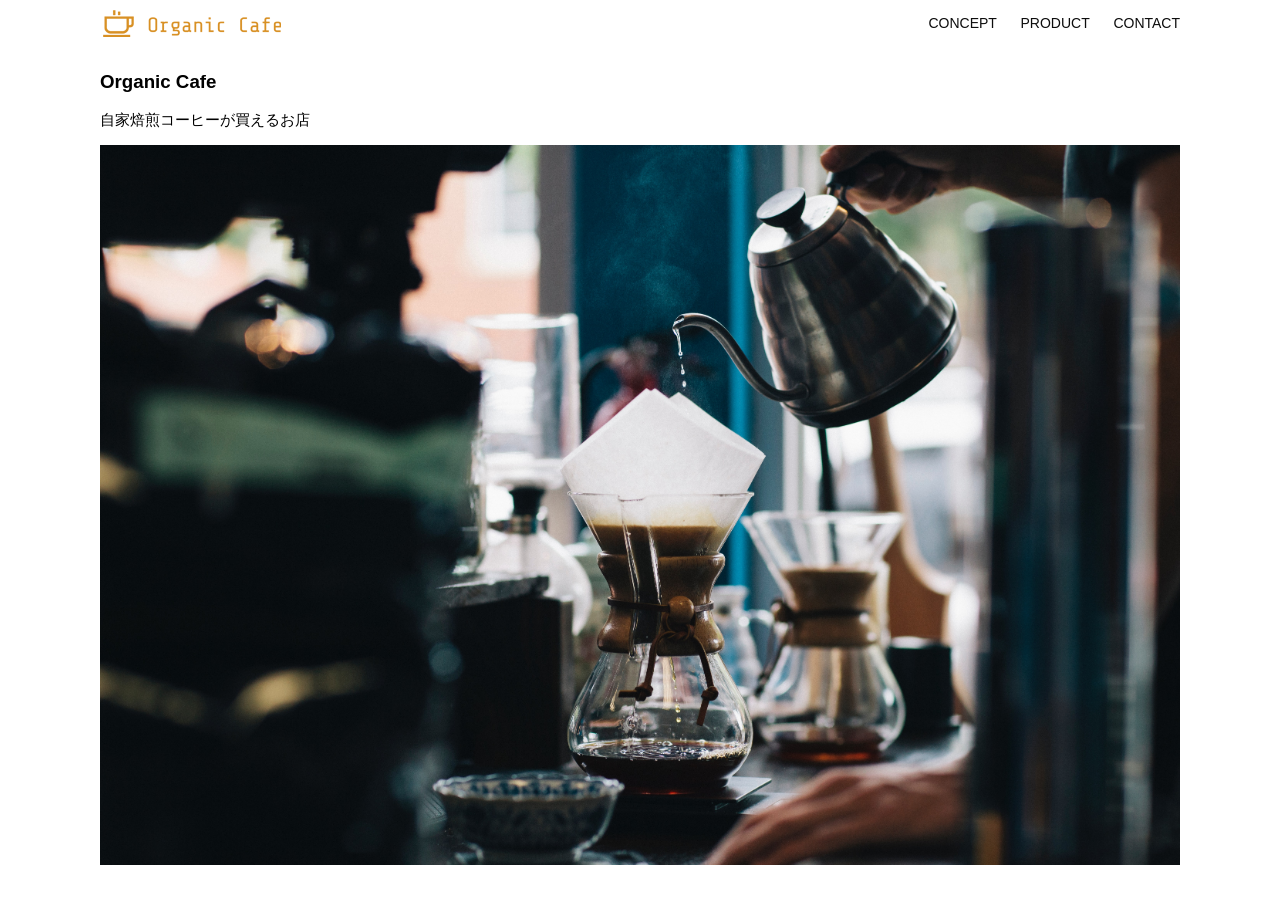
<file: kadai_013/index.html>
<!DOCTYPE html>
<html>
  <head>
    <title>Organic Cafe</title>
    <meta charset="UTF-8" />
    <meta name="description" content="自家焙煎のコーヒーがお家で楽しめるOrganic Cafe"/>
    <meta name="viewport" content="width=device-width, initial-scale=1.0" />
    <link rel="stylesheet" href="style.css" />
  </head>
  <body>
    <!-- ヘッダー -->
    <header>
      <!-- ロゴ -->
      <a href="index.html" id="logo"><img src="images/logo.png" alt="トップページに戻る"/></a>

      <!-- PC用ナビゲーション -->
      <nav id="nav-pc">
        <a href="index.html#concept">CONCEPT</a>
        <a href="index.html#product">PRODUCT</a>
        <a href="index.html#contact">CONTACT</a>
      </nav>

      <!-- スマホ用メニューボタン -->
      <img id="menu-sp" src="images/button-menu.png" alt="ナビゲーションを開く" onclick="document.getElementById('nav-sp').style.display = 'block'">

      <!-- スマホ用ナビゲーション -->
      <nav id="nav-sp">
        <ul>
          <li>
        <img id="close" src="images/button-close.png" alt="ナビゲーションを閉じる" onclick="document.getElementById('nav-sp').style.display = 'none'"></li>
          <li><a id="logo-sp" href="index.html" onclick="document.getElementById('nav-sp').style.display = 'none'"><img src="images/logo-sp.png" alt="トップページに戻る"></a></li>
          <li><a class="menu" href="index.html#concept" onclick="document.getElementById('nav-sp').style.display = 'none'">CONCEPT</a></li>
          <li><a class="menu" href="index.html#product" onclick="document.getElementById('nav-sp').style.display = 'none'">PRODUCT</a></li>
          <li><a class="menu" href="index.html#contact" onclick="document.getElementById('nav-sp').style.display = 'none'">CONTACT</a></li>
        </ul>
      </nav>
    </header>

    <main>
      <article>
        <!-- メインビジュアル -->
        <section id="main-visual">
          <div id="main-message">
            <h1>Organic Cafe</h1>
            <p>自家焙煎コーヒーが買えるお店</p>
          </div>
          <img src="images/main-image.jpg" alt="コーヒーをハンドドリップで淹れる画像"/>
        </section>
      </article>
    </main>
  </body>
</html>
</file>
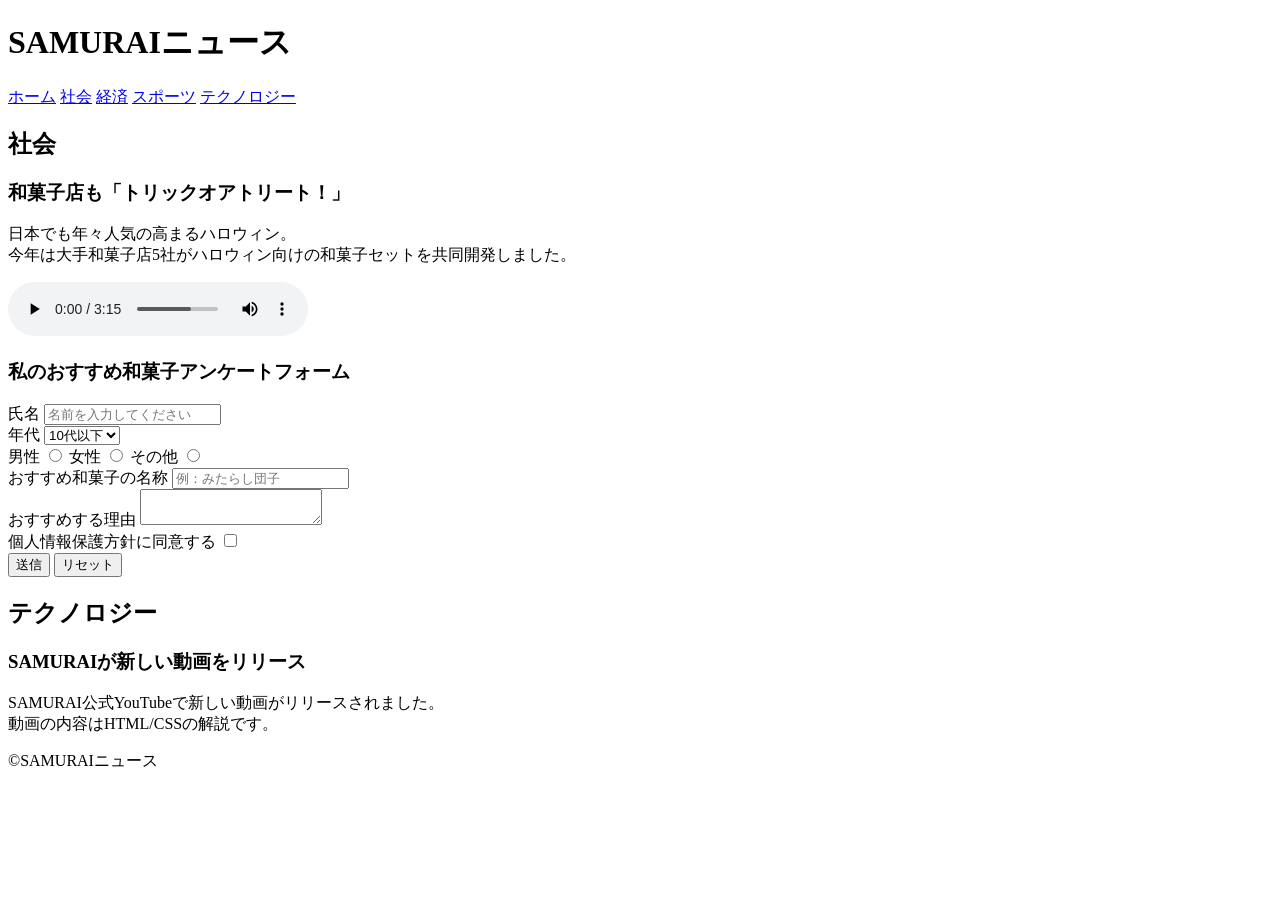
<file: kadai_008/kadai_008.html>
<!DOCTYPE html>
<html>
<head>
  <title>8章課題</title>
  <meta name="description" content="このページは8章の課題です。">
  <meta charset="UTF-8">
</head>
<body>
  <header>
    <h1>SAMURAIニュース</h1>
    <nav>
      <a href="https://www.sejuku.net/">ホーム</a>
      <a href="https://www.sejuku.net/">社会</a>
      <a href="https://www.sejuku.net/">経済</a>
      <a href="https://www.sejuku.net/">スポーツ</a>
      <a href="https://www.sejuku.net/">テクノロジー</a>
    </nav>
  </header>
  <main>
    <article>
      <h2>社会</h2>
      <section>
        <h3>和菓子店も「トリックオアトリート！」</h3>
        <p>日本でも年々人気の高まるハロウィン。<br>
          今年は大手和菓子店5社がハロウィン向けの和菓子セットを共同開発しました。</p>
        <audio src="ichi.mp3" controls></audio>
       </section>
      <section>
        <h3>私のおすすめ和菓子アンケートフォーム</h3>
        <form>
          <label>氏名 </label>
          <input type="text" placeholder="名前を入力してください"></input>
          <br>
          <label>年代 </label>
          <select>
            <option value="10">10代以下</option>
            <option value="20">20代</option>
            <option value="30">30代</option>
            <option value="40">40代以上</option>
          </select>
          <br>
          <label for="male">男性</label>
          <input type="radio" id="male" name="gender" value="male">
          <label for="female">女性</label>
          <input type="radio" id="female" name="gender" value="female">
          <label for="other">その他</label>
          <input type="radio" id="other" name="gender" value="other">
          <br>
          <label>おすすめ和菓子の名称 </label>
          <input type="text" placeholder="例：みたらし団子"></input>
          <br>
          <label>おすすめする理由 </label>
          <textarea></textarea>
          <br>
          <label>個人情報保護方針に同意する</label>
          <input type="checkbox" name="privacy" value="agree">
          <br>
          <input type="submit" value="送信">
          <input type="reset" value="リセット">
        </form>
      </section>
    </article>
    <article>
      <h2>テクノロジー</h2>
      <section>
        <h3>SAMURAIが新しい動画をリリース</h3>
        <p>SAMURAI公式YouTubeで新しい動画がリリースされました。<br>
        動画の内容はHTML/CSSの解説です。</p>
      </section>
    </article>
  </main>
  <footer>
    <p>&copy;SAMURAIニュース</p>
  </footer>
</body>
</html>
</file>
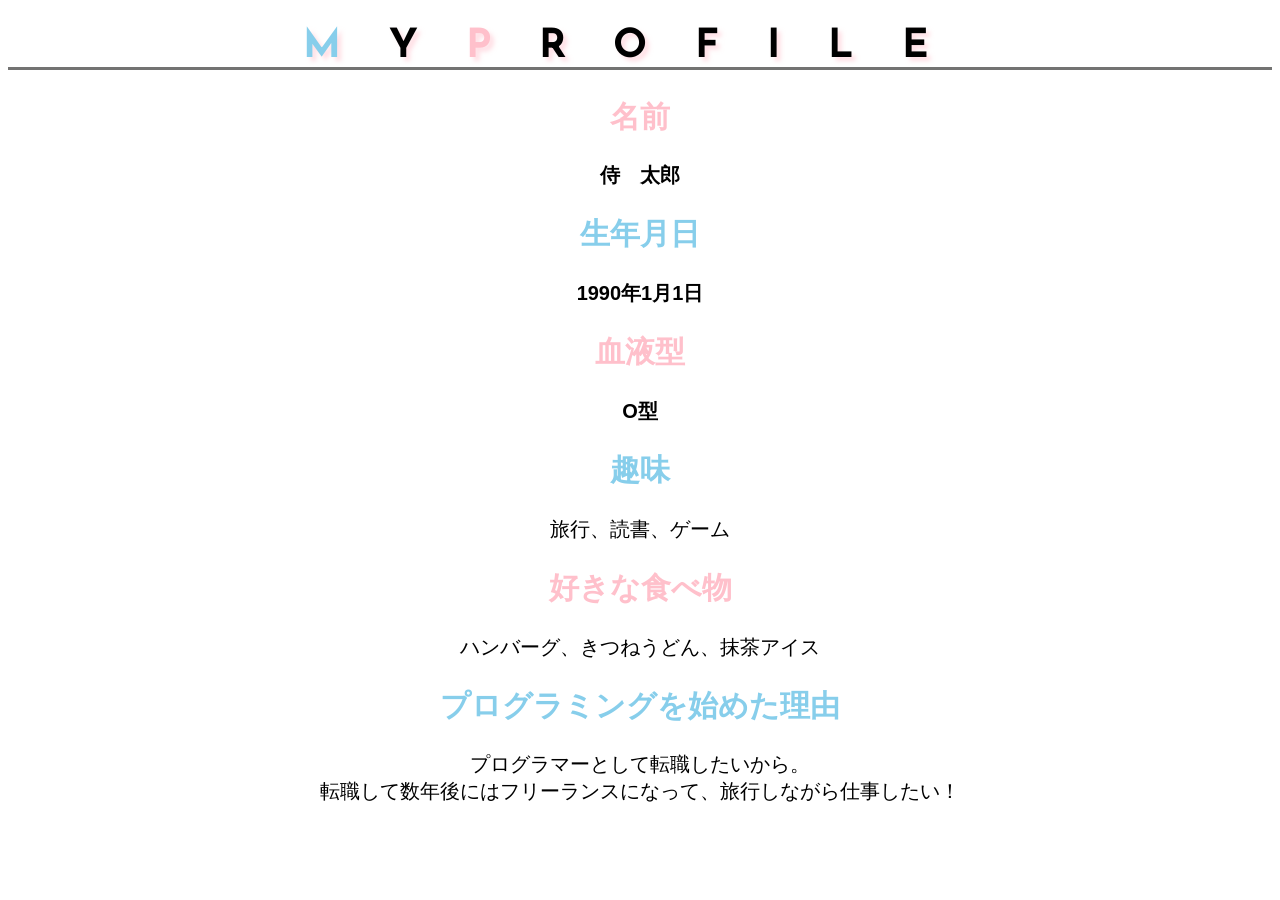
<file: kadai_015/kadai_015.html>
<!DOCTYPE html>
<html>
<head>
  <title>15章課題</title>
  <meta charset="UTF-8">
  <meta name="description" content="このページは15章の課題です。">
  <link rel="stylesheet" href="style.css">
  <link rel="preconnect" href="https://fonts.googleapis.com">
  <link rel="preconnect" href="https://fonts.gstatic.com" crossorigin>
  <link href="https://fonts.googleapis.com/css2?family=Josefin+Sans&display=swap" rel="stylesheet">
</head>
<body>
  <h1><span class="blue">M</span>Y<span class="pink">P</span>ROFILE</h1>
  <div id="basic">
    <h2 class="pink">名前</h2>
    <p>侍　太郎</p>
    <h2 class="blue">生年月日</h2>
    <p>1990年1月1日</p>
    <h2 class="pink">血液型</h2>
    <p>O型</p>
  </div>
  <h2 class="blue">趣味</h2>
  <p>旅行、読書、ゲーム</p>
  <h2 class="pink">好きな食べ物</h2>
  <p>ハンバーグ、きつねうどん、抹茶アイス</p>
  <h2 class="blue">プログラミングを始めた理由</h2>
  <p>プログラマーとして転職したいから。<br>転職して数年後にはフリーランスになって、旅行しながら仕事したい！</p>
</body>
</html>
</file>
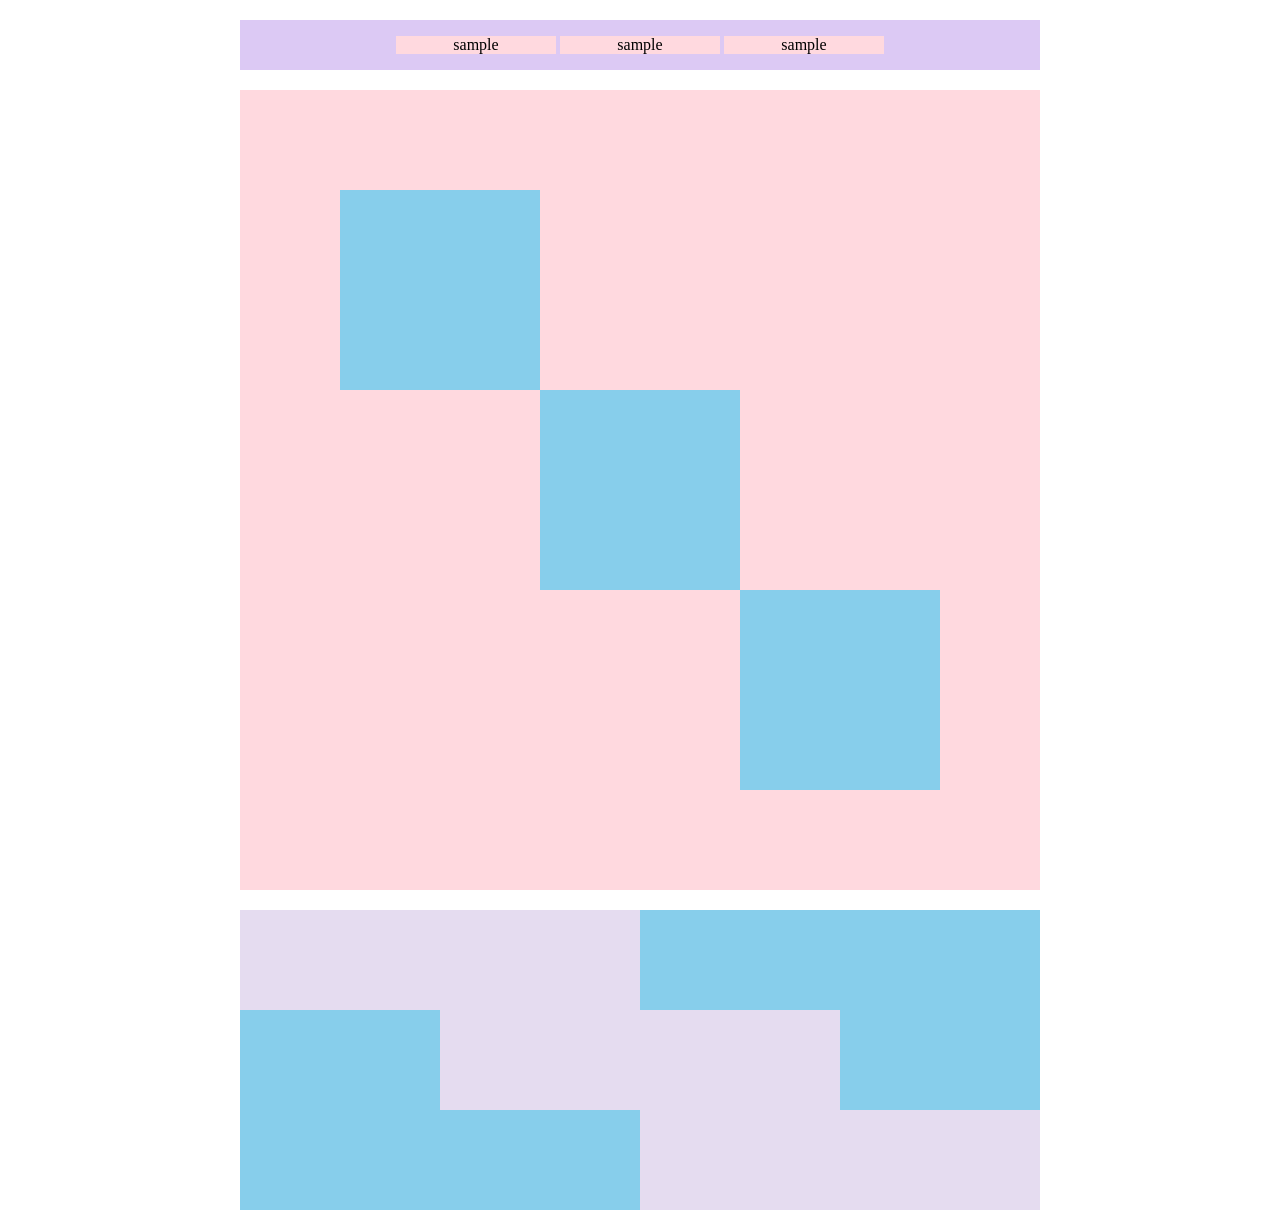
<file: kadai_018/kadai_018.html>
<!DOCTYPE html>
<html>
<head>
  <meta charset="UTF-8">
  <link rel="stylesheet" href="style.css">
  <meta name="description" content="このページは18章の課題です。">
  <title>18章課題</title>
</head>
<body>
  <div id="top">
    <p class="top-child">sample</p>
    <p class="top-child">sample</p>
    <p class="top-child">sample</p>
  </div>
  <div id="middle">
    <div id="middle-child01"></div>
    <div id="middle-child02"></div>
    <div id="middle-child03"></div>
  </div>
  <div id="bottom">
    <div id="bottom-child01"></div>
    <div id="bottom-child02"></div>
    <div id="bottom-child03"></div>
  </div>
</body>
</html>
</file>
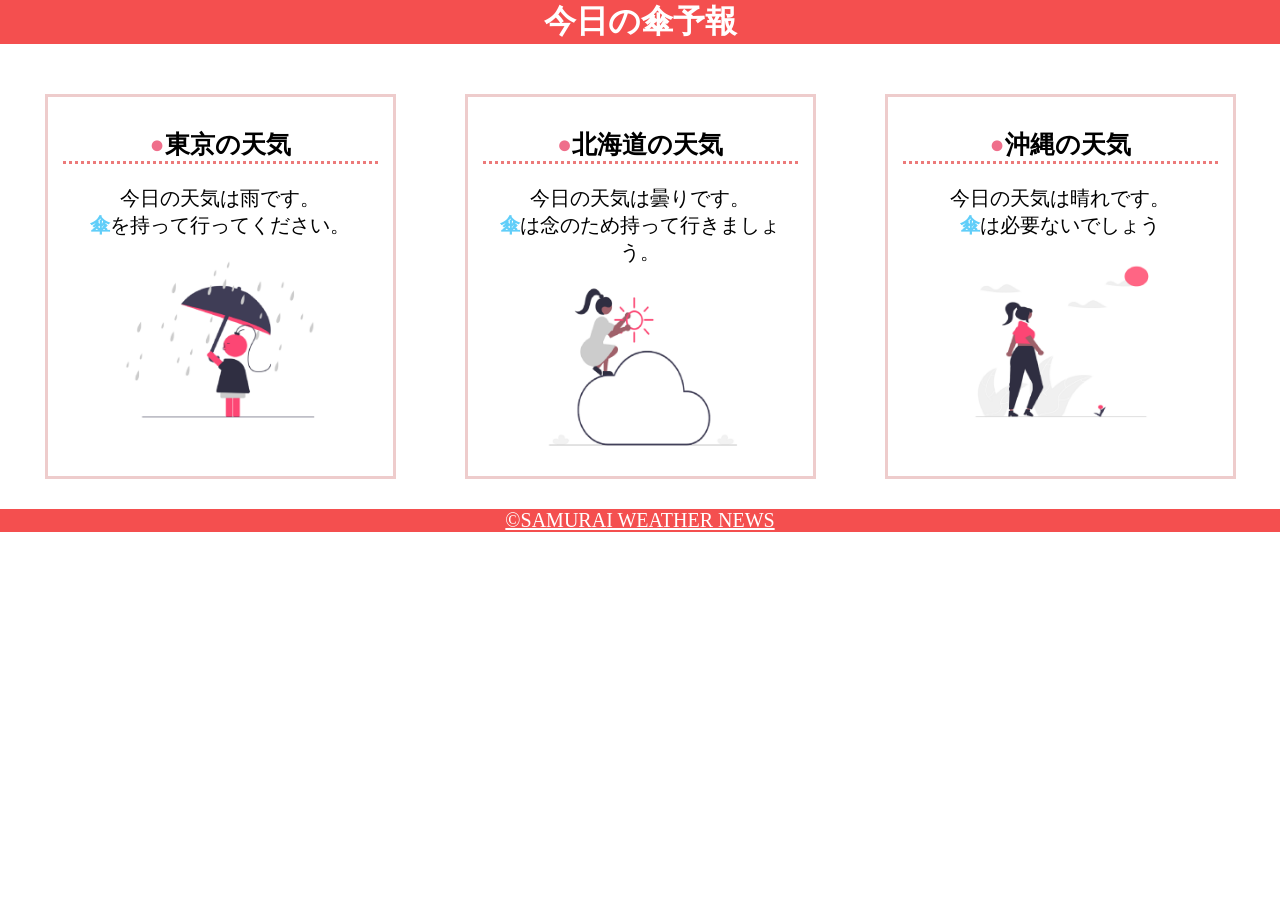
<file: kadai_022/kadai_022.html>
<!DOCTYPE html>
<html>
    <head>
        <meta charset="UTF-8">
        <meta name="viewport" content="width=device-width, initial-scale=1.0">
        <link rel="stylesheet" href="style.css">
        <meta name="description" content="このページは22章の課題です。">
        <title>22章課題</title>
    </head>
    <body>
       
        <header>
            <h1>今日の傘予報</h1>
        </header>  
 
        <main>

            <div id="parent">
                <div class="contents">
                    <h2>東京の天気</h2>
                    <p>今日の天気は雨です。</p>
                    <p>傘を持って行ってください。</p>
                    <img src="images/rainy.png" alt="雨">
                </div>
 
                <div class="contents">
                    <h2>北海道の天気</h2>
                    <p>今日の天気は曇りです。</p>
                    <p>傘は念のため持って行きましょう。</p>
                    <img src="images/cloudy.png" alt="曇り">
                </div>
 
                <div class="contents">
                    <h2>沖縄の天気</h2>
                    <p>今日の天気は晴れです。</p>
                    <p>傘は必要ないでしょう</p>
                    <img src="images/sunny.png" alt="晴れ">
                </div>

            </div>    
 
        </main>
 
        <footer>
            <a href="https://www.sejuku.net/corp/">&copy;SAMURAI WEATHER NEWS</a>
         </footer>
 
    </body>
</html>
</file>
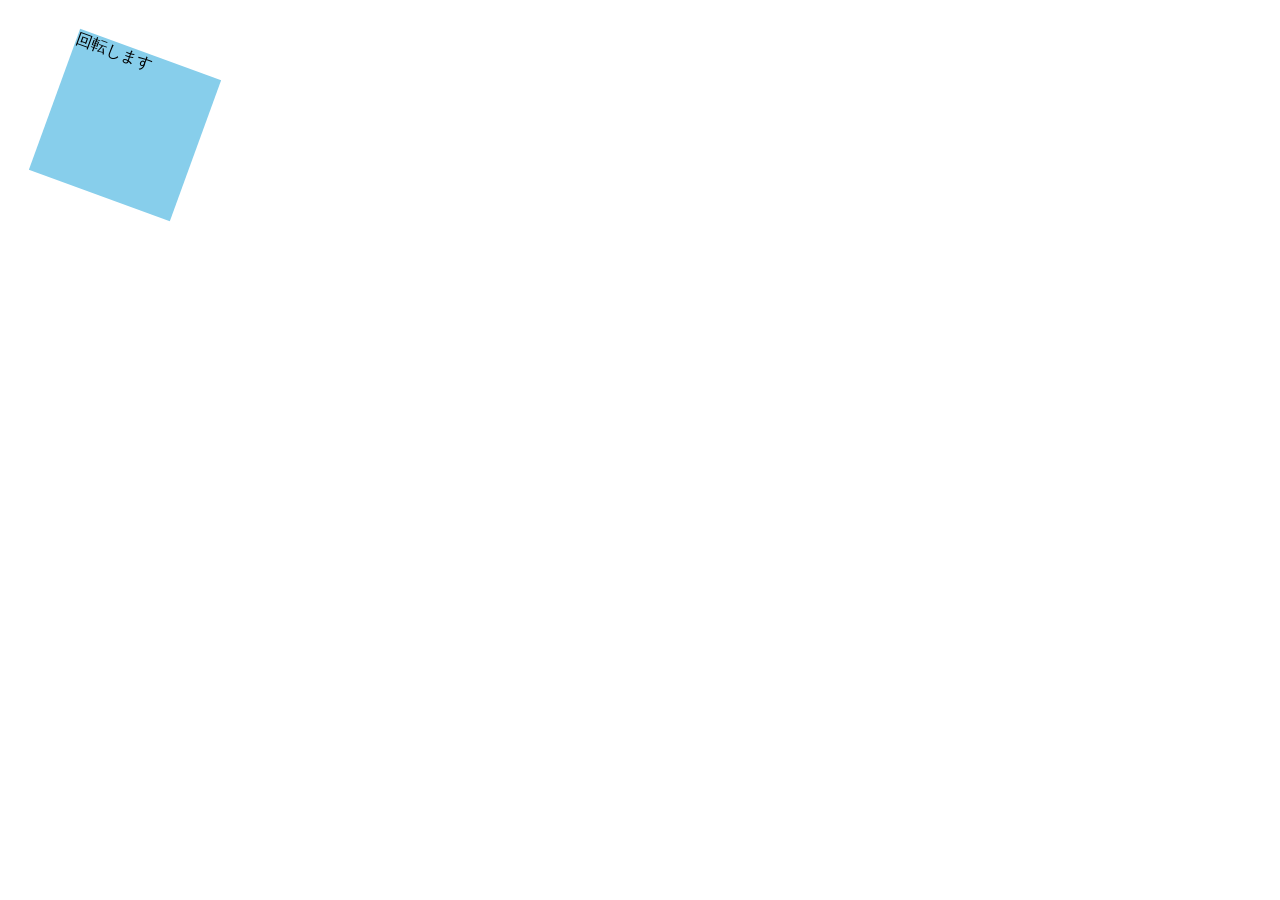
<file: kadai_mdn_css/mdn.html>
<!DOCTYPE html>
<html>

<head>
    <style>
        div {
            position: absolute;
            left: 50px;
            top: 50px;
            width: 150px;
            height: 150px;
            background-color: skyblue;
            transform: rotate(20deg);
        }
    </style>
</head>

<body>
    <div>
        回転します
    </div>

</body>

</html>
</file>
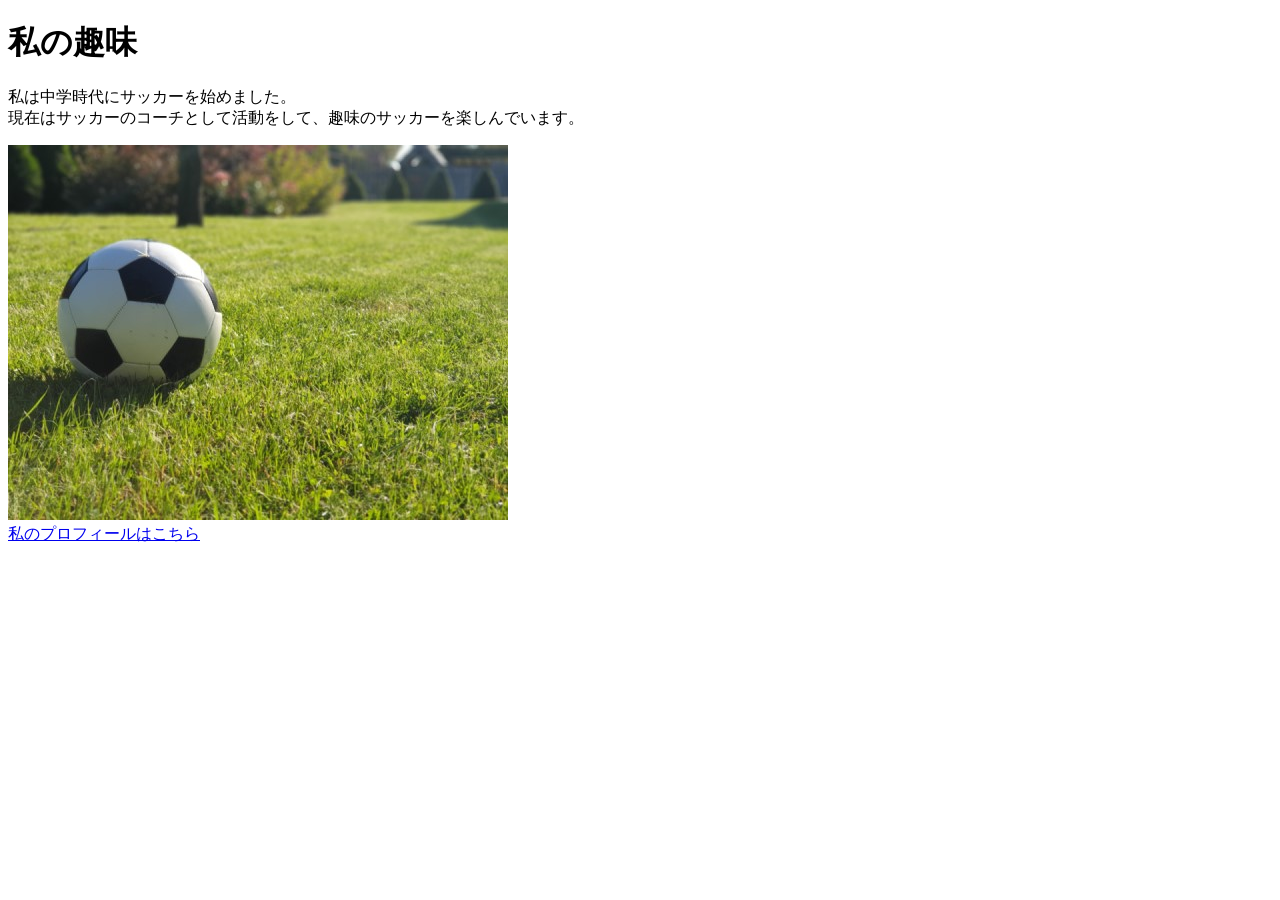
<file: kadai_005/html/kadai_005.html>
<!DOCTYPE html>
<html>
  <head>
    <title>5章課題</title>
    <meta name="description" content="このページは5章の課題です。">
    <meta charset="UTF-8">
  </head>
  <body>
    <h1>私の趣味</h1>
    <p>私は中学時代にサッカーを始めました。<br>
    現在はサッカーのコーチとして活動をして、趣味のサッカーを楽しんでいます。
    </p>
    <img src="../images/sample.jpg" alt="サッカーボールの画像">
    <br>
    <a href="https://x.com/samuraijuku">私のプロフィールはこちら</a>
  </body>
</html>
</file>
<file: kadai_013/style.css>
/* PC、スマホ共通スタイル */
body {
  font-family: "Source Sans Pro", "Hiragino Kaku Gothic ProN", Meiryo, Arial,
    sans-serif;
}

p {
  font-size: 15px;
}

#main-visual>img {
  width: 100%;
}

/*================
PC用のスタイル 
=================*/
@media screen and (min-width: 768px) {
  
  #menu-sp {
    display: none
  }

  #nav-sp {
    display: none
  }

  /* 横幅設定 */
  body {
    max-width: 1080px;
    min-width: 960px;
    margin: 0 auto 0 auto;
  }

  /* ヘッダー */
  header {
    display: flex;
    justify-content: space-between;
  }

  /* ナビゲーションのレイアウト */
  #nav-pc {
    text-align: right;
    font-size: 14px;
    padding-top: 15px;
  }

  /* ナビゲーションのリンクの装飾設定 */
  #nav-pc>a {
    text-decoration: none;
    margin-left: 20px;
  }

  #nav-pc>a:link {
    color: #0d0d0d;
  }

  #nav-pc>a:visited {
    color: #0d0d0d;
  }

  #nav-pc>a:hover {
    color: #0d0d0d;
    text-decoration: underline;
  }

  #nav-pc>a:active {
    color: #0d0d0d;
  }
}

/*================
SP用のスタイル 
=================*/
@media screen and (max-width: 767px) {
  body {
    min-width: 375px;
    margin: 0 auto 0 auto;
  }

  #nav-pc {
    display: none;
  }

  #menu-sp {
    float: right;
    padding: 0;
  }

  #nav-sp {
    background-color: #ce933e;
    position: absolute;
    left: 0;
    top: 0;
    width: 100%;
    height: 100%;
    display: none;
    z-index: 100;
  }

  #nav-sp ul {
    padding-left: 0;
  }

  #nav-sp li {
    list-style: none;
  }

  #close {
    position: absolute;
    right: 20px;
    top: 20px;
  }

  #logo-sp {
    margin: 80px 0 30px 20px;
  }

  #nav-sp a {
    display: block;
  }

  #nav-sp a:link {
    color: #ffffff;
  }

  #nav-sp a:visited {
    color: #ffffff;
  }

  #nav-sp a:hover {
    color: #ffffff;
    text-decoration: underline;
  }

  #nav-sp a:active {
    color: #ffffff;
  }

  #nav-sp .menu {
    text-decoration: none;
    display: block;
    margin: auto 20px;
    height: 44px;
    font-size: 16px;
    background-image: url("img/arrow.png");
    background-repeat: no-repeat;
    background-position: right top;
  }

}
</file>
<file: kadai_015/style.css>
body {
  font-family: "Arial", "Meiryo", sans-serif;
  text-align: center;
}

html {
  font-size: 20px;
}

.blue {
  color: skyblue;
}

.pink {
  color: rgb(255, 192, 203);
}

h1 {
  font-family: "Josefin Sans", sans-serif;
  font-size: 2rem;
  letter-spacing: 1.2em;
  text-shadow: 0.1em 0.1em 0.1em rgba(255, 192, 203, 0.5);
  border-bottom: 3px solid rgb(115, 115, 114);
}

#basic >p {
  font-weight: bold;
}
</file>
<file: kadai_018/style.css>
#top {
  width: 800px;
  background-color: #dcc9f4;
  text-align: center;
  margin: 20px auto;
}

.top-child {
  width: 20%;
  background-color: #ffd9df;
  display: inline-block;
}

#middle {
  width: 800px;
  height: 800px;
  background-color: #ffd9df ;
  margin: 20px auto;
  position: relative;
}

#middle-child01,#middle-child02,#middle-child03 {
  width: 200px;
  height: 200px;
  background-color: #87ceeb;
}

#middle-child01 {
  position: absolute;
  top: 100px;
  left: 100px;
}

#middle-child02 {
  position: absolute;
  top: 300px;
  left: 300px;
}

#middle-child03 {
  position: absolute;
  top: 500px;
  left: 500px;
}

#bottom {
  width: 800px;
  height: 300px;
  background-color: #87ceeb ;
  margin: 20px auto;
}

#bottom-child01,#bottom-child02,#bottom-child03 {
  width: 400px;
  height: 100px;
  background-color: #e5dcf0;
}

#bottom-child02 {
  position: relative;
  left: 200px;
}

#bottom-child03 {
  position: relative;
  left: 400px;
}
</file>
<file: kadai_022/style.css>
/*　h1、p、body要素の上下左右余白（margin）を0に　*/
h1, p, body {
  margin: 0;
}
/*　記事内全てのp要素とa要素のフォントサイズを20pxに　*/
p, a {
  font-size: 20px;
}

/*
header要素内のスタイルを以下のように設定します。

下の余白を20pxにします。
背景色を「 rgb(244, 79, 79)」にします。
中の要素が中央揃えになるようにします。
h1要素内のスタイルを以下のように設定します。

文字色をrgb(255, 255, 255)にします。
*/
header {
  margin-bottom: 20px;
  background-color: rgb(244, 79, 79);
  text-align: center;
}
header h1 {
  color: rgb(255, 255, 255);
}

/*　main要素内の余白を上下左右とも10pxにします。　*/
main {
  padding: 10px;
}

/*
displayプロパティを使い、id名parentの要素をFlexコンテナにします。また、justify-contentプロパティでFlexboxコンテナの子要素（Flexアイテム）「一番左と一番右のアイテムも含め、均等な間隔で配置する」値を設定します。
*/
#parent {
  display: flex;
  justify-content: space-around;
}

/*
class名contentsの要素について、以下のスタイルを設定します。
線（太さ3px、実線、色rgb(238, 204, 204)）で要素を囲います。
幅は親要素の25%にします。プロパティはwidthではなく、flex-basisを使ってください。
要素内の余白は上下10px、左右15pxにします。
要素外の余白は上下20px、左右0にします。
中の要素が中央揃えになるようにします。
*/
.contents {
  border: 3px solid rgb(238, 204, 204);
  flex-basis: 25%;
  padding: 10px 15px;
  margin: 20px 0;
  text-align: center;
}

/*
h2要素について、以下のスタイルを設定します。
h2要素のフォントサイズを25pxにし、下線（太さ3px、点線、色rgb(236, 122, 122)）を引きます。
h2要素の前に「●」記号を表示します。色はrgb(239, 111, 139)とします。
*/
h2 {
  font-size: 25px;
  border-bottom: 3px dotted rgb(236, 122, 122);
}
h2::before {
  content: "●";
  color: rgb(239, 111, 139);
}

/*
class名contents内の二番目のp要素内のテキストの中で一番目の文字（つまり、傘という文字）にのみ、以下のスタイル設定をします。nth-of-type(n)とfirst-letterを組み合わせると表現できます。
太字
文字色はrgb(97, 206, 249)
*/
.contents p:nth-of-type(2)::first-letter {
  font-weight: bold;
  color: rgb(97, 206, 249);
}

/*
class名contents内のimg要素に、以下のスタイルを設定します。
marginは上下10px、左右0
幅は70%
*/
.contents img {
  margin: 10px 0;
  width: 70%;
}

/*
footer要素内には、以下のスタイルを設定します。
背景色はrgb(244, 79, 79)にします。
中身の要素が中央揃えになるようにします。
*/
footer {
  background-color: rgb(244, 79, 79);
  text-align: center;
}

/*
a要素には、以下のスタイルを設定します。
文字色はrgb(255, 255, 255)にします。
訪問済みリンクの文字色がrgb(193, 234, 251)に変化するようにします。
マウスカーソルが乗ると文字色がrgb(245, 178, 168)に変化するようにします。
*/
a {
  color: rgb(255, 255, 255);
}
a:visited {
  color: rgb(193, 234, 251);
}
a:hover {
  color: rgb(245, 178, 168);
}

/*
画面幅768px以下になったら表示が変わるようにブレークポイントを設定します。
次に、画面幅768px以下のスタイル設定を次のように行います。
h2のフォントサイズは30pxとします。
pのフォントサイズは25pxとします。
Flexboxコンテナであるid名parent内の要素が縦に並ぶようにします。
*/
@media (max-width: 768px) {
  h2 {
    font-size: 30px;
  }
  p {
    font-size: 25px;
  }
  #parent {
    flex-direction: column;
  }
}
</file>
